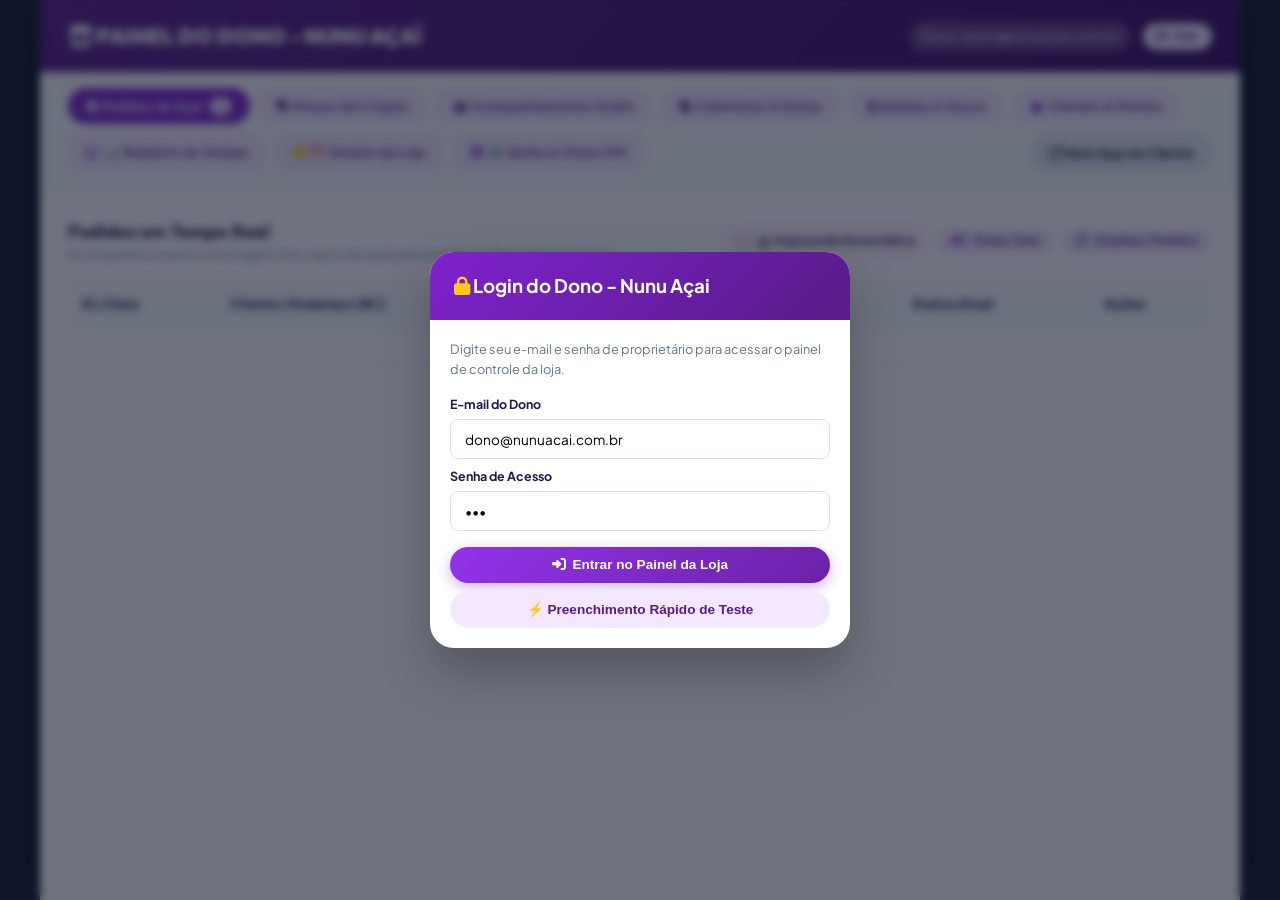
<file: admin.html>
<!DOCTYPE html>
<html lang="pt-BR">
<head>
  <meta charset="UTF-8" />
  <meta name="viewport" content="width=device-width, initial-scale=1.0" />
  <script>
    if ('serviceWorker' in navigator) {
      navigator.serviceWorker.getRegistrations().then(function(regs) {
        for(let r of regs) { r.unregister(); }
      });
    }
    if ('caches' in window) {
      caches.keys().then(names => { for (let n of names) caches.delete(n); });
    }
  </script>
  <title>Nunu Açai - Painel do Dono & Loja</title>
  
  <link rel="preconnect" href="https://fonts.googleapis.com" />
  <link rel="preconnect" href="https://fonts.gstatic.com" crossorigin />
  <link href="https://fonts.googleapis.com/css2?family=Plus+Jakarta+Sans:wght@400;500;600;700;800&family=Outfit:wght@600;700;800;900&display=swap" rel="stylesheet" />
  <link rel="stylesheet" href="https://cdnjs.cloudflare.com/ajax/libs/font-awesome/6.4.0/css/all.min.css" />
  
  <link rel="stylesheet" href="styles.css?v=1.0" />
  <style>
    body {
      background: #0f172a;
      display: block;
    }
    .admin-full-container {
      max-width: 1200px;
      margin: 0 auto;
      background: #ffffff;
      min-height: 100vh;
      box-shadow: 0 0 40px rgba(0,0,0,0.5);
    }
    .admin-top-bar {
      background: linear-gradient(135deg, #581c87 0%, #3b0764 100%);
      color: #ffffff;
      padding: 1.25rem 1.75rem;
      display: flex;
      justify-content: space-between;
      align-items: center;
    }
    .admin-top-bar h1 {
      font-family: var(--font-heading);
      font-size: 1.35rem;
      font-weight: 900;
    }
    .status-badge {
      padding: 0.3rem 0.75rem;
      border-radius: 20px;
      font-size: 0.75rem;
      font-weight: 800;
      display: inline-block;
    }
    .badge-preparo { background: #fef3c7; color: #92400e; }
    .badge-entrega { background: #dbeafe; color: #1e40af; }
    .badge-entregue { background: #dcfce7; color: #166534; }
    .badge-cancelado { background: #fee2e2; color: #991b1b; }
  </style>
</head>
<body>

  <!-- ADMIN / STORE CONTAINER -->
  <div class="admin-full-container" id="admin-main-wrapper">
    
    <!-- HEADER -->
    <header class="admin-top-bar">
      <h1><i class="fa-solid fa-store"></i> PAINEL DO DONO - NUNU AÇAÍ</h1>
      <div style="display: flex; align-items: center; gap: 0.75rem;">
        <span style="font-size: 0.82rem; background: rgba(255,255,255,0.2); padding: 0.35rem 0.75rem; border-radius: 20px;" id="owner-logged-text">Dono: dono@nunuacai.com.br</span>
        <button class="btn btn-secondary btn-sm" onclick="handleOwnerLogoutPage()"><i class="fa-solid fa-right-from-bracket"></i> Sair</button>
      </div>
    </header>

    <!-- TABS -->
    <div class="partner-tabs" style="padding: 1rem 1.75rem; flex-wrap: wrap; gap: 0.5rem; background: #f8fafc; border-bottom: 1px solid #e2e8f0;">
      <button type="button" class="partner-tab-btn active" id="btn-tab-orders" onclick="switchAdminPageTab('orders', this)">
        <i class="fa-solid fa-bell"></i> Pedidos de Açaí <span class="badge-pending-count" id="admin-orders-badge">0</span>
      </button>
      <button type="button" class="partner-tab-btn" id="btn-tab-prices" onclick="switchAdminPageTab('prices', this)">
        <i class="fa-solid fa-tags"></i> Preços dos Copos
      </button>
      <button type="button" class="partner-tab-btn" id="btn-tab-complements" onclick="switchAdminPageTab('complements', this)">
        <i class="fa-solid fa-basket-shopping"></i> Acompanhamentos Grátis
      </button>
      <button type="button" class="partner-tab-btn" id="btn-tab-toppings" onclick="switchAdminPageTab('toppings', this)">
        <i class="fa-solid fa-cookie-bite"></i> Coberturas & Extras
      </button>
      <button type="button" class="partner-tab-btn" id="btn-tab-drinks" onclick="switchAdminPageTab('drinks', this)">
        <i class="fa-solid fa-bottle-water"></i> Bebidas & Sucos
      </button>
      <button type="button" class="partner-tab-btn" id="btn-tab-loyalty" onclick="switchAdminPageTab('loyalty', this)">
        <i class="fa-solid fa-crown text-purple"></i> Clientes & Pontos
      </button>
      <button type="button" class="partner-tab-btn" id="btn-tab-reports" onclick="switchAdminPageTab('reports', this)">
        <i class="fa-solid fa-chart-line text-purple"></i> 📊 Relatório de Vendas
      </button>
      <button type="button" class="partner-tab-btn" id="btn-tab-hours" onclick="switchAdminPageTab('hours', this)">
        <i class="fa-solid fa-clock text-yellow"></i> ⏰ Horário da Loja
      </button>
      <button type="button" class="partner-tab-btn" id="btn-tab-settings" onclick="switchAdminPageTab('settings', this)">
        <i class="fa-solid fa-gear text-purple"></i> ⚙️ Senha & Chave PIX
      </button>
      <a href="index.html" target="_blank" class="partner-tab-btn" style="text-decoration: none; margin-left: auto; background: #e2e8f0; color: #1e293b;">
        <i class="fa-solid fa-external-link"></i> Abrir App do Cliente
      </a>
    </div>

    <!-- BODY -->
    <div style="padding: 1.75rem;">
      
      <!-- TAB 1: PEDIDOS -->
      <div class="partner-tab-pane active" id="pane-admin-orders">
        <div style="display: flex; justify-content: space-between; align-items: center; margin-bottom: 1rem;">
          <div>
            <h3 style="font-family: var(--font-heading); font-size: 1.15rem; color: var(--color-dark);">Pedidos em Tempo Real</h3>
            <p style="font-size: 0.8rem; color: var(--color-gray);">Acompanhe e avance a montagem dos copos de açaí para entrega em Balneário Camboriú</p>
          </div>
          <div style="display: flex; gap: 0.5rem; align-items: center; flex-wrap: wrap;">
            <label style="display: flex; align-items: center; gap: 0.4rem; font-size: 0.8rem; font-weight: 700; background: #fdf4ff; padding: 0.4rem 0.8rem; border-radius: 20px; border: 1px solid #f5d0fe; cursor: pointer;">
              <input type="checkbox" id="auto-print-toggle" onchange="toggleAutoPrintPreference(this)" />
              <span>🖨️ Impressão Automática</span>
            </label>
            <button class="btn btn-secondary btn-sm" onclick="playNotificationSound('new_order')"><i class="fa-solid fa-volume-high text-purple"></i> Testar Som</button>
            <button class="btn btn-secondary btn-sm" onclick="renderAdminPageOrders()"><i class="fa-solid fa-rotate"></i> Atualizar Pedidos</button>
          </div>
        </div>

        <div class="orders-table-wrapper">
          <table class="admin-orders-table">
            <thead>
              <tr>
                <th>ID / Data</th>
                <th>Cliente / Endereço (BC)</th>
                <th>Copos / Detalhes</th>
                <th>Total</th>
                <th>Status Atual</th>
                <th>Ações</th>
              </tr>
            </thead>
            <tbody id="admin-orders-table-body">
              <!-- JS Rendered Orders -->
            </tbody>
          </table>
        </div>
      </div>

      <!-- TAB 2: PREÇOS DOS COPOS -->
      <div class="partner-tab-pane" id="pane-admin-prices">
        <h3 style="font-family: var(--font-heading); font-size: 1.15rem; color: var(--color-dark); margin-bottom: 0.5rem;">Alterar Preços dos Copos de Açaí</h3>
        <p style="font-size: 0.8rem; color: var(--color-gray); margin-bottom: 1.5rem;">Altere os valores base dos copos. Os preços são salvos na hora no aplicativo!</p>

        <form onsubmit="handleAdminSavePrices(event)" style="max-width: 500px; background: #f8fafc; padding: 1.5rem; border-radius: var(--radius-md); border: 1px solid #e2e8f0;">
          <div class="form-group margin-top-sm">
            <label for="price-copo300">Copo 300ml (R$)</label>
            <input type="number" step="0.01" id="price-copo300" required />
          </div>
          <div class="form-group margin-top-sm">
            <label for="price-copo500">Copo 500ml (R$)</label>
            <input type="number" step="0.01" id="price-copo500" required />
          </div>
          <div class="form-group margin-top-sm">
            <label for="price-copo700">Copo 700ml (R$)</label>
            <input type="number" step="0.01" id="price-copo700" required />
          </div>

          <button type="submit" class="btn btn-purple btn-full margin-top-md">
            <i class="fa-solid fa-floppy-disk"></i> Salvar Novos Preços
          </button>
        </form>
      </div>

      <!-- TAB 3: ACOMPANHAMENTOS GRÁTIS -->
      <div class="partner-tab-pane" id="pane-admin-complements">
        <h3 style="font-family: var(--font-heading); font-size: 1.15rem; color: var(--color-dark); margin-bottom: 0.5rem;">Acompanhamentos Grátis do Açaí</h3>
        <p style="font-size: 0.8rem; color: var(--color-gray); margin-bottom: 1.25rem;">Adicione ou edite as frutas e complementos grátis da montagem.</p>

        <form onsubmit="handleAdminAddComplement(event)" style="background: #f8fafc; padding: 1.25rem; border-radius: var(--radius-md); border: 1px solid #e2e8f0; margin-bottom: 1.5rem;">
          <input type="hidden" id="admin-comp-id" value="" />
          <div class="form-row">
            <div class="form-group" style="flex: 2;">
              <label for="admin-comp-name">Nome do Acompanhamento (com emoji)</label>
              <input type="text" id="admin-comp-name" placeholder="Ex: 🍌 Kiwi Fatiado" required />
            </div>
            <div class="form-group" style="flex: 3;">
              <label for="admin-comp-desc">Descrição Curta</label>
              <input type="text" id="admin-comp-desc" placeholder="Ex: Kiwis frescos fatiados" required />
            </div>
            <div style="display: flex; align-items: flex-end;">
              <button type="submit" class="btn btn-purple"><i class="fa-solid fa-plus"></i> Salvar Item</button>
            </div>
          </div>
        </form>

        <div class="orders-table-wrapper">
          <table class="admin-orders-table">
            <thead>
              <tr>
                <th>Nome / Emoji</th>
                <th>Descrição</th>
                <th>Ações</th>
              </tr>
            </thead>
            <tbody id="admin-complements-table-body">
              <!-- JS Rendered Complements -->
            </tbody>
          </table>
        </div>
      </div>

      <!-- TAB 4: COBERTURAS E EXTRAS -->
      <div class="partner-tab-pane" id="pane-admin-toppings">
        <h3 style="font-family: var(--font-heading); font-size: 1.15rem; color: var(--color-dark); margin-bottom: 0.5rem;">Coberturas & Adicionais Extras</h3>
        <p style="font-size: 0.8rem; color: var(--color-gray); margin-bottom: 1.25rem;">Adicione, altere preços ou remova adicionais pagos (Nutella, M&Ms, etc.).</p>

        <form onsubmit="handleAdminAddTopping(event)" style="background: #f8fafc; padding: 1.25rem; border-radius: var(--radius-md); border: 1px solid #e2e8f0; margin-bottom: 1.5rem;">
          <input type="hidden" id="admin-top-id" value="" />
          <div class="form-row">
            <div class="form-group" style="flex: 2;">
              <label for="admin-top-name">Nome da Cobertura Extra</label>
              <input type="text" id="admin-top-name" placeholder="Ex: 🍫 Kinder Bueno Picado" required />
            </div>
            <div class="form-group" style="flex: 1;">
              <label for="admin-top-price">Preço Adicional (R$)</label>
              <input type="number" step="0.01" id="admin-top-price" placeholder="4.50" required />
            </div>
            <div style="display: flex; align-items: flex-end;">
              <button type="submit" class="btn btn-purple"><i class="fa-solid fa-plus"></i> Salvar Cobertura</button>
            </div>
          </div>
        </form>

        <div class="orders-table-wrapper">
          <table class="admin-orders-table">
            <thead>
              <tr>
                <th>Cobertura / Extra</th>
                <th>Preço Adicional</th>
                <th>Ações</th>
              </tr>
            </thead>
            <tbody id="admin-toppings-table-body">
              <!-- JS Rendered Toppings -->
            </tbody>
          </table>
        </div>
      </div>

      <!-- TAB 5: BEBIDAS & SUCOS -->
      <div class="partner-tab-pane" id="pane-admin-drinks">
        <h3 style="font-family: var(--font-heading); font-size: 1.15rem; color: var(--color-dark); margin-bottom: 0.5rem;">Bebidas & Sucos Naturais</h3>
        <p style="font-size: 0.8rem; color: var(--color-gray); margin-bottom: 1.25rem;">Gerencie o catálogo de bebidas da loja.</p>

        <form onsubmit="handleAdminAddDrink(event)" style="background: #f8fafc; padding: 1.25rem; border-radius: var(--radius-md); border: 1px solid #e2e8f0; margin-bottom: 1.5rem;">
          <input type="hidden" id="admin-drink-id" value="" />
          <div class="form-row">
            <div class="form-group" style="flex: 2;">
              <label for="admin-drink-name">Nome da Bebida</label>
              <input type="text" id="admin-drink-name" placeholder="Ex: 🥤 Sprite Lata 350ml" required />
            </div>
            <div class="form-group" style="flex: 1;">
              <label for="admin-drink-price">Preço (R$)</label>
              <input type="number" step="0.01" id="admin-drink-price" placeholder="5.00" required />
            </div>
            <div style="display: flex; align-items: flex-end;">
              <button type="submit" class="btn btn-purple"><i class="fa-solid fa-plus"></i> Salvar Bebida</button>
            </div>
          </div>
        </form>

        <div class="orders-table-wrapper">
          <table class="admin-orders-table">
            <thead>
              <tr>
                <th>Bebida / Suco</th>
                <th>Preço</th>
                <th>Ações</th>
              </tr>
            </thead>
            <tbody id="admin-drinks-table-body">
              <!-- JS Rendered Drinks -->
            </tbody>
          </table>
        </div>
      </div>

      <!-- TAB 6: CLIENTES & PONTOS -->
      <div class="partner-tab-pane" id="pane-admin-loyalty">
        <h3 style="font-family: var(--font-heading); font-size: 1.15rem; color: var(--color-dark); margin-bottom: 0.5rem;">👑 Clube Fidelidade - Clientes e Prêmios</h3>
        <p style="font-size: 0.8rem; color: var(--color-gray); margin-bottom: 1.25rem;">Acompanhe o saldo dos clientes e configure a quantidade de pontos exigidos em cada prêmio.</p>

        <div style="background: #f8fafc; padding: 1.25rem; border-radius: var(--radius-md); border: 1px solid #e2e8f0; margin-bottom: 2rem;">
          <h4 style="font-size: 1rem; color: var(--color-dark); margin-bottom: 0.75rem;"><i class="fa-solid fa-gift text-purple"></i> Configurar Produtos e Pontos de Resgate</h4>

          <form onsubmit="handleAdminAddReward(event)">
            <input type="hidden" id="admin-reward-id" value="" />
            <div class="form-row">
              <div class="form-group" style="flex: 2;">
                <label for="admin-reward-name">Nome do Prêmio / Produto</label>
                <input type="text" id="admin-reward-name" placeholder="Ex: 🍧 Copo 300ml Grátis" required />
              </div>
              <div class="form-group" style="flex: 1;">
                <label for="admin-reward-points">Pontos Exigidos</label>
                <input type="number" id="admin-reward-points" placeholder="100" required />
              </div>
              <div class="form-group" style="flex: 1;">
                <label for="admin-reward-value">Valor Equivalente (R$)</label>
                <input type="number" step="0.01" id="admin-reward-value" placeholder="14.00" required />
              </div>
              <div style="display: flex; align-items: flex-end;">
                <button type="submit" class="btn btn-purple"><i class="fa-solid fa-plus"></i> Salvar Prêmio</button>
              </div>
            </div>
          </form>

          <div class="orders-table-wrapper margin-top-md">
            <table class="admin-orders-table">
              <thead>
                <tr>
                  <th>Prêmio</th>
                  <th>Pontos Exigidos</th>
                  <th>Valor Equivalente</th>
                  <th>Ações</th>
                </tr>
              </thead>
              <tbody id="admin-rewards-table-body">
                <!-- JS Rendered Rewards -->
              </tbody>
            </table>
          </div>
        </div>

        <h4 style="font-size: 1rem; color: var(--color-dark); margin-bottom: 0.75rem;"><i class="fa-solid fa-users text-purple"></i> Clientes Cadastrados & Saldo de Pontos</h4>
        <div class="orders-table-wrapper">
          <table class="admin-orders-table">
            <thead>
              <tr>
                <th>Cliente / Nome</th>
                <th>WhatsApp</th>
                <th>Saldo de Pontos</th>
                <th>Ajustar Pontos</th>
              </tr>
            </thead>
            <tbody id="admin-customers-table-body">
              <!-- JS Rendered Customers -->
        </div>
      </div>

      <!-- TAB 7: RELATÓRIO DE VENDAS -->
      <div class="partner-tab-pane" id="pane-admin-reports">
        <div style="display: flex; justify-content: space-between; align-items: center; margin-bottom: 1rem;">
          <div>
            <h3 style="font-family: var(--font-heading); font-size: 1.15rem; color: var(--color-dark);">📊 Relatório Executivo de Vendas</h3>
            <p style="font-size: 0.8rem; color: var(--color-gray);">Fechamento financeiro e balanço dos pedidos de açaí</p>
          </div>
          <div style="display: flex; gap: 0.5rem;">
            <select id="report-period-filter" onchange="renderAdminSalesReport()" style="padding: 0.4rem 0.85rem; border-radius: 20px; font-size: 0.82rem; font-weight: 700;">
              <option value="all" selected>📅 Todo o Período</option>
              <option value="today">☀️ Hoje</option>
              <option value="7days">🗓️ Últimos 7 Dias</option>
            </select>
            <button class="btn btn-purple btn-sm" onclick="printSalesReport()"><i class="fa-solid fa-print"></i> Imprimir Fechamento</button>
          </div>
        </div>

        <!-- CARDS DE METRICAS -->
        <div style="display: grid; grid-template-columns: repeat(auto-fit, minmax(200px, 1fr)); gap: 1rem; margin-bottom: 1.5rem;">
          <div style="background: linear-gradient(135deg, #7e22ce 0%, #581c87 100%); color: #ffffff; padding: 1.25rem; border-radius: var(--radius-md);">
            <span style="font-size: 0.75rem; text-transform: uppercase; opacity: 0.85;">FATURAMENTO TOTAL</span>
            <h3 id="report-total-revenue" style="font-size: 1.6rem; font-weight: 900; font-family: var(--font-heading); color: #fde047; margin-top: 0.2rem;">R$ 0,00</h3>
          </div>
          <div style="background: #fdf4ff; padding: 1.25rem; border-radius: var(--radius-md); border: 1px solid #f5d0fe;">
            <span style="font-size: 0.75rem; text-transform: uppercase; color: var(--color-gray);">TOTAL DE PEDIDOS</span>
            <h3 id="report-total-orders" style="font-size: 1.6rem; font-weight: 900; font-family: var(--font-heading); color: var(--color-dark); margin-top: 0.2rem;">0</h3>
          </div>
          <div style="background: #fdf4ff; padding: 1.25rem; border-radius: var(--radius-md); border: 1px solid #f5d0fe;">
            <span style="font-size: 0.75rem; text-transform: uppercase; color: var(--color-gray);">TICKET MÉDIO</span>
            <h3 id="report-avg-ticket" style="font-size: 1.6rem; font-weight: 900; font-family: var(--font-heading); color: var(--color-primary); margin-top: 0.2rem;">R$ 0,00</h3>
          </div>
        </div>

        <!-- METRICAS POR FORMA DE PAGAMENTO -->
        <div style="background: #ffffff; border: 1px solid #e2e8f0; padding: 1.25rem; border-radius: var(--radius-md); margin-bottom: 1.5rem;">
          <h4 style="font-size: 1rem; color: var(--color-dark); margin-bottom: 1rem;"><i class="fa-solid fa-wallet text-purple"></i> Vendas por Forma de Pagamento</h4>
          <div style="display: flex; gap: 1rem; flex-wrap: wrap;">
            <div style="flex: 1; background: #f8fafc; padding: 1rem; border-radius: var(--radius-sm); border-left: 4px solid #10b981;">
              <strong style="display: block; font-size: 0.8rem; color: #64748b;">⚡ PIX (Instantâneo)</strong>
              <span id="report-pay-pix" style="font-size: 1.2rem; font-weight: 800; color: #0f766e;">R$ 0,00</span>
            </div>
            <div style="flex: 1; background: #f8fafc; padding: 1rem; border-radius: var(--radius-sm); border-left: 4px solid #3b82f6;">
              <strong style="display: block; font-size: 0.8rem; color: #64748b;">💳 Cartão (Débito/Crédito)</strong>
              <span id="report-pay-card" style="font-size: 1.2rem; font-weight: 800; color: #1d4ed8;">R$ 0,00</span>
            </div>
            <div style="flex: 1; background: #f8fafc; padding: 1rem; border-radius: var(--radius-sm); border-left: 4px solid #f59e0b;">
              <strong style="display: block; font-size: 0.8rem; color: #64748b;">💵 Dinheiro (Espécie)</strong>
              <span id="report-pay-cash" style="font-size: 1.2rem; font-weight: 800; color: #b45309;">R$ 0,00</span>
            </div>
          </div>
        </div>

        <h4 style="font-size: 1rem; color: var(--color-dark); margin-bottom: 0.75rem;"><i class="fa-solid fa-list text-purple"></i> Demonstrativo Detalhado de Vendas</h4>
        <div class="orders-table-wrapper">
          <table class="admin-orders-table">
            <thead>
              <tr>
                <th>Data / Hora</th>
                <th>Pedido / Cliente</th>
                <th>Itens do Pedido & Adicionais</th>
                <th>Pagamento</th>
                <th>Status</th>
                <th>Valor Total</th>
              </tr>
            </thead>
            <tbody id="report-table-body">
              <!-- JS Rendered Report Rows -->
            </tbody>
          </table>
        </div>
      </div>

      <!-- TAB 7: HORÁRIO DE FUNCIONAMENTO DA LOJA -->
      <div class="partner-tab-pane" id="pane-admin-hours">
        <div style="max-width: 650px; background: #f8fafc; padding: 1.5rem; border-radius: var(--radius-md); border: 1px solid #e2e8f0;">
          <h3 style="font-family: var(--font-heading); font-size: 1.2rem; color: var(--color-dark); margin-bottom: 0.25rem;">⏰ Configurar Horário de Funcionamento</h3>
          <p style="font-size: 0.82rem; color: var(--color-gray); margin-bottom: 1.25rem;">Defina os dias, horários de abertura/fechamento e se a loja está aberta ou fechada para pedidos.</p>

          <form onsubmit="handleAdminSaveStoreHours(event)">
            <!-- STATUS MANUAL OVERRIDE -->
            <div style="background: #ffffff; padding: 1rem; border-radius: 8px; border: 1px solid #cbd5e1; margin-bottom: 1.25rem;">
              <label style="font-weight: 800; font-size: 0.9rem; display: block; margin-bottom: 0.5rem; color: var(--color-dark);">Status Atual da Loja (Modo):</label>
              <div style="display: flex; gap: 1rem; flex-wrap: wrap;">
                <label style="display: flex; align-items: center; gap: 0.4rem; font-weight: 700; font-size: 0.85rem; cursor: pointer; color: #16a34a;">
                  <input type="radio" name="store-manual-status" value="open" /> 🟢 Forçar ABERTA Agora
                </label>
                <label style="display: flex; align-items: center; gap: 0.4rem; font-weight: 700; font-size: 0.85rem; cursor: pointer; color: #dc2626;">
                  <input type="radio" name="store-manual-status" value="closed" /> 🔴 Forçar FECHADA Agora
                </label>
                <label style="display: flex; align-items: center; gap: 0.4rem; font-weight: 700; font-size: 0.85rem; cursor: pointer; color: #2563eb;">
                  <input type="radio" name="store-manual-status" value="auto" checked /> ⚙️ Automático (Conforme Horário)
                </label>
              </div>
            </div>

            <!-- HORÁRIOS -->
            <div style="display: grid; grid-template-columns: 1fr 1fr; gap: 1rem; margin-bottom: 1.25rem;">
              <div class="form-group">
                <label for="store-open-time" style="font-weight: 700;">Horário de Abertura</label>
                <input type="time" id="store-open-time" value="11:00" required />
              </div>
              <div class="form-group">
                <label for="store-close-time" style="font-weight: 700;">Horário de Fechamento</label>
                <input type="time" id="store-close-time" value="23:00" required />
              </div>
            </div>

            <!-- DIAS DA SEMANA -->
            <div class="form-group margin-top-sm" style="margin-bottom: 1.25rem;">
              <label style="font-weight: 700; display: block; margin-bottom: 0.5rem;">Dias em que a Loja Abre:</label>
              <div style="display: flex; gap: 0.75rem; flex-wrap: wrap;">
                <label><input type="checkbox" name="store-days" value="0" checked /> Dom</label>
                <label><input type="checkbox" name="store-days" value="1" checked /> Seg</label>
                <label><input type="checkbox" name="store-days" value="2" checked /> Ter</label>
                <label><input type="checkbox" name="store-days" value="3" checked /> Qua</label>
                <label><input type="checkbox" name="store-days" value="4" checked /> Qui</label>
                <label><input type="checkbox" name="store-days" value="5" checked /> Sex</label>
                <label><input type="checkbox" name="store-days" value="6" checked /> Sáb</label>
              </div>
            </div>

            <!-- MENSAGEM DE LOJA FECHADA -->
            <div class="form-group margin-top-sm" style="margin-bottom: 1.25rem;">
              <label for="store-closed-msg" style="font-weight: 700;">Mensagem Exibida Quando a Loja Estiver Fechada:</label>
              <textarea id="store-closed-msg" rows="3" required></textarea>
            </div>

            <button type="submit" class="btn btn-purple btn-full">
              <i class="fa-solid fa-floppy-disk"></i> Salvar Configurações de Horário
            </button>
          </form>

          <!-- CONFIGURAÇÕES DE SENHA DO ADMIN E CHAVE PIX -->
          <div style="display: grid; grid-template-columns: repeat(auto-fit, minmax(280px, 1fr)); gap: 1.25rem; margin-top: 1.5rem;">
            
            <!-- ALTERAR SENHA -->
            <div style="background: #ffffff; padding: 1.25rem; border-radius: 10px; border: 1px solid #cbd5e1;">
              <h4 style="font-size: 1rem; color: var(--color-dark); margin-bottom: 0.5rem;"><i class="fa-solid fa-key text-purple"></i> Alterar Senha do Admin</h4>
              <p style="font-size: 0.78rem; color: var(--color-gray); margin-bottom: 1rem;">Digite a nova senha para acessar este painel do proprietário.</p>
              <form onsubmit="handleSaveAdminPassword(event)">
                <div class="form-group margin-top-sm">
                  <label style="font-weight: 700;">Nova Senha do Painel</label>
                  <input type="password" id="admin-new-password-input" placeholder="Digite a nova senha" required />
                </div>
                <button type="submit" class="btn btn-purple btn-sm margin-top-md" style="width: 100%; font-weight: 800;"><i class="fa-solid fa-floppy-disk"></i> Salvar Nova Senha</button>
              </form>
            </div>

            <!-- CHAVE PIX DA LOJA -->
            <div style="background: #ffffff; padding: 1.25rem; border-radius: 10px; border: 1px solid #cbd5e1;">
              <h4 style="font-size: 1rem; color: var(--color-dark); margin-bottom: 0.5rem;"><i class="fa-solid fa-qrcode text-purple"></i> Configurar Chave PIX da Loja</h4>
              <p style="font-size: 0.78rem; color: var(--color-gray); margin-bottom: 1rem;">Defina a chave PIX exibida aos clientes no checkout.</p>
              <form onsubmit="handleSavePixKey(event)">
                <div class="form-group margin-top-sm">
                  <label style="font-weight: 700;">Chave PIX da Loja</label>
                  <input type="text" id="admin-pix-key-input" placeholder="Ex: eliederjogos2023@gmail.com ou CNPJ" required />
                </div>
                <button type="submit" class="btn btn-purple btn-sm margin-top-md" style="width: 100%; font-weight: 800;"><i class="fa-solid fa-floppy-disk"></i> Salvar Chave PIX</button>
              </form>
            </div>

          </div>
        </div>
      </div>

      <!-- TAB 9: SENHA DO ADMIN & CHAVE PIX -->
      <div class="partner-tab-pane" id="pane-admin-settings">
        <div style="max-width: 750px;">
          <h3 style="font-family: var(--font-heading); font-size: 1.2rem; color: var(--color-dark); margin-bottom: 0.25rem;">⚙️ Configurações & Segurança</h3>
          <p style="font-size: 0.82rem; color: var(--color-gray); margin-bottom: 1.25rem;">Gerencie a senha de acesso ao painel do dono e a chave PIX para recebimento de pagamentos.</p>

          <div style="display: grid; grid-template-columns: repeat(auto-fit, minmax(320px, 1fr)); gap: 1.5rem;">
            
            <!-- ALTERAR SENHA -->
            <div style="background: #ffffff; padding: 1.5rem; border-radius: 12px; border: 1px solid #cbd5e1; box-shadow: 0 2px 4px rgba(0,0,0,0.05);">
              <h4 style="font-size: 1.05rem; color: var(--color-dark); margin-bottom: 0.5rem;"><i class="fa-solid fa-key text-purple"></i> Alterar Senha do Admin</h4>
              <p style="font-size: 0.8rem; color: var(--color-gray); margin-bottom: 1.25rem;">Digite a nova senha para acessar este painel do proprietário.</p>
              <form onsubmit="handleSaveAdminPassword(event)">
                <div class="form-group margin-top-sm">
                  <label style="font-weight: 700;">Nova Senha do Painel</label>
                  <input type="password" id="admin-new-password-input" placeholder="Digite a nova senha" required />
                </div>
                <button type="submit" class="btn btn-purple btn-full margin-top-md" style="font-weight: 800;"><i class="fa-solid fa-floppy-disk"></i> Salvar Nova Senha</button>
              </form>
            </div>

            <!-- CHAVE PIX DA LOJA -->
            <div style="background: #ffffff; padding: 1.5rem; border-radius: 12px; border: 1px solid #cbd5e1; box-shadow: 0 2px 4px rgba(0,0,0,0.05);">
              <h4 style="font-size: 1.05rem; color: var(--color-dark); margin-bottom: 0.5rem;"><i class="fa-solid fa-qrcode text-purple"></i> Configurar Chave PIX da Loja</h4>
              <p style="font-size: 0.8rem; color: var(--color-gray); margin-bottom: 1.25rem;">Defina a chave PIX exibida aos clientes no checkout.</p>
              <form onsubmit="handleSavePixKey(event)">
                <div class="form-group margin-top-sm">
                  <label style="font-weight: 700;">Chave PIX da Loja</label>
                  <input type="text" id="admin-pix-key-input" placeholder="Ex: eliederjogos2023@gmail.com ou CNPJ" required />
                </div>
                <button type="submit" class="btn btn-purple btn-full margin-top-md" style="font-weight: 800;"><i class="fa-solid fa-floppy-disk"></i> Salvar Chave PIX</button>
              </form>
            </div>

          </div>
        </div>
      </div>
      <!-- FOOTER DIREITOS AUTORAIS -->
      <footer style="text-align: center; padding: 1.5rem 1rem; font-size: 0.78rem; color: #64748b; border-top: 1px solid #e2e8f0; margin-top: 2rem;">
        <p>© 2026 Nunu Açai • Todos os direitos reservados</p>
        <p style="margin-top: 0.25rem; font-weight: 700; color: #7e22ce;">Desenvolvido por Eliéder Vicente</p>
      </footer>
    </div>
  </div>

  <!-- MODAL: LOGIN DO DONO -->
  <div class="modal-overlay" id="modal-admin-login">
    <div class="modal-content" style="max-width: 420px;">
      <div class="modal-header bg-purple">
        <h3><i class="fa-solid fa-lock text-yellow"></i> Login do Dono - Nunu Açai</h3>
      </div>
      <div class="builder-body">
        <p style="font-size: 0.8rem; color: var(--color-gray); margin-bottom: 1rem;">Digite seu e-mail e senha de proprietário para acessar o painel de controle da loja.</p>

        <form onsubmit="handleAdminPageLogin(event)">
          <div class="form-group margin-top-sm">
            <label for="login-owner-email">E-mail do Dono</label>
            <input type="email" id="login-owner-email" value="dono@nunuacai.com.br" required />
          </div>

          <div class="form-group margin-top-sm">
            <label for="login-owner-password">Senha de Acesso</label>
            <input type="password" id="login-owner-password" value="123" required />
          </div>

          <button type="submit" class="btn btn-purple btn-full margin-top-md">
            <i class="fa-solid fa-right-to-bracket"></i> Entrar no Painel da Loja
          </button>
        </form>

        <button class="btn btn-secondary btn-full margin-top-sm" onclick="fillAdminCredentialsFast()">
          ⚡ Preenchimento Rápido de Teste
        </button>
      </div>
    </div>
  </div>

  <!-- MODAL: DETALHES DO PEDIDO / CUPOM DA LOJA -->
  <div class="modal-overlay" id="modal-admin-order-details">
    <div class="modal-content" style="max-width: 520px;">
      <div class="modal-header bg-purple">
        <h3><i class="fa-solid fa-receipt"></i> Detalhes do Pedido - Loja</h3>
        <button class="btn-close-modal" onclick="closeAdminOrderDetailsModal()"><i class="fa-solid fa-xmark"></i></button>
      </div>
      <div class="builder-body" id="admin-order-details-body" style="padding: 1.25rem;">
        <!-- JS Rendered Details -->
      </div>
      <div class="builder-footer" style="flex-direction: column; gap: 0.5rem;">
        <div id="modal-status-action-container"></div>
        <button class="btn btn-purple btn-full" onclick="printAdminCurrentOrderTicket()">
          <i class="fa-solid fa-print"></i> Imprimir Cupom Não Fiscal
        </button>
        <button class="btn btn-secondary btn-full" onclick="sendAdminCurrentOrderWhatsApp()">
          <i class="fa-brands fa-whatsapp"></i> Enviar Mensagem WhatsApp
        </button>
      </div>
    </div>
  </div>

  <!-- Toast Notification Container -->
  <div class="toast-container" id="toast-container"></div>

  <!-- JS CODE -->
  <script>
    const OWNER_CREDENTIALS = {
      email: 'dono@nunuacai.com.br',
      password: '123'
    };

    let adminState = {
      orders: [],
      acaiSizes: {},
      complements: [],
      toppings: [],
      drinks: [],
      customers: [],
      rewards: []
    };

    let lastOrdersCount = 0;

    document.addEventListener('DOMContentLoaded', () => {
      checkAdminAuth();
      setInterval(loadAdminData, 20000);
      window.addEventListener('storage', loadAdminData);
    });

    function checkAdminAuth() {
      const isAuth = sessionStorage.getItem('meuacai_owner_auth') === 'true';
      const loginModal = document.getElementById('modal-admin-login');
      if (isAuth) {
        if (loginModal) {
          loginModal.classList.remove('active');
          loginModal.style.display = 'none';
        }
        loadAdminData();
      } else {
        if (loginModal) {
          loginModal.classList.add('active');
          loginModal.style.display = 'flex';
        }
      }
    }

    async function handleAdminPageLogin(e) {
      e.preventDefault();
      const email = document.getElementById('login-owner-email').value.trim().toLowerCase();
      const pass = document.getElementById('login-owner-password').value.trim();

      let validPass = "123";
      try {
        const res = await fetch('/api/admin-pass');
        if (res.ok) {
          const data = await res.json();
          if (data && data.password) validPass = data.password;
        }
      } catch(e) {}

      if ((email === OWNER_CREDENTIALS.email || email === 'dono@nunuacai.com.br') && pass === validPass) {
        sessionStorage.setItem('meuacai_owner_auth', 'true');
        showToast('Login realizado com sucesso! Bem-vindo ao Nunu Açai.', 'success');
        checkAdminAuth();
      } else {
        showToast('E-mail ou senha incorretos!', 'warning');
      }
    }

    async function handleSaveAdminPassword(e) {
      e.preventDefault();
      const newPass = document.getElementById('admin-new-password-input').value.trim();
      if (!newPass) return;

      try {
        const res = await fetch('/api/admin-pass', {
          method: 'POST',
          headers: { 'Content-Type': 'application/json' },
          body: JSON.stringify({ password: newPass })
        });
        if (res.ok) {
          showToast('✅ Nova Senha do Admin salva com sucesso!', 'success');
          document.getElementById('admin-new-password-input').value = '';
        }
      } catch(e) {
        showToast('Erro ao salvar nova senha.', 'warning');
      }
    }

    async function handleSavePixKey(e) {
      e.preventDefault();
      const newKey = document.getElementById('admin-pix-key-input').value.trim();
      if (!newKey) return;

      try {
        const res = await fetch('/api/pix-key', {
          method: 'POST',
          headers: { 'Content-Type': 'application/json' },
          body: JSON.stringify({ pixKey: newKey, holder: 'Nunu Açai' })
        });
        if (res.ok) {
          showToast('✅ Chave PIX da loja salva com sucesso!', 'success');
        }
      } catch(e) {
        showToast('Erro ao salvar chave PIX.', 'warning');
      }
    }

    async function loadPixKeySetting() {
      try {
        const res = await fetch('/api/pix-key');
        if (res.ok) {
          const data = await res.json();
          const pixInput = document.getElementById('admin-pix-key-input');
          if (pixInput && data && data.pixKey) pixInput.value = data.pixKey;
        }
      } catch(e) {}
    }

    function fillAdminCredentialsFast() {
      document.getElementById('login-owner-email').value = OWNER_CREDENTIALS.email;
      document.getElementById('login-owner-password').value = OWNER_CREDENTIALS.password;
    }

    function handleOwnerLogoutPage() {
      sessionStorage.removeItem('meuacai_owner_auth');
      location.reload();
    }

    function playNotificationSound(type = 'new_order') {
      try {
        const AudioCtx = window.AudioContext || window.webkitAudioContext;
        if (!AudioCtx) return;
        const ctx = new AudioCtx();
        const now = ctx.currentTime;

        if (type === 'new_order') {
          const notes = [659.25, 880.00, 1046.50];
          notes.forEach((freq, idx) => {
            const osc = ctx.createOscillator();
            const gain = ctx.createGain();
            const startTime = now + (idx * 0.15);

            osc.type = 'sine';
            osc.frequency.setValueAtTime(freq, startTime);
            gain.gain.setValueAtTime(0.4, startTime);
            gain.gain.exponentialRampToValueAtTime(0.001, startTime + 0.35);

            osc.connect(gain);
            gain.connect(ctx.destination);
            osc.start(startTime);
            osc.stop(startTime + 0.35);
          });
        }
      } catch(e) {}
    }

    async function loadAdminData() {
      // Orders
      try {
        const res = await fetch('/api/orders');
        if (res.ok) {
          const parsed = await res.json();
          if (parsed.length > lastOrdersCount && lastOrdersCount !== 0) {
            showToast(`🔔 NOVO PEDIDO DE AÇAÍ CHEGOU NA LOJA! (${parsed[0].id})`, 'success');
            playNotificationSound('new_order');
            if (isAutoPrintEnabled()) {
              printAdminOrderTicketById(parsed[0].id);
            }
          }
          lastOrdersCount = parsed.length;
          adminState.orders = parsed;
        }
      } catch(e) {}

      // Acai Sizes
      try {
        const resS = await fetch('/api/acai-sizes');
        if (resS.ok) adminState.acaiSizes = await resS.json();
      } catch(e) {}

      // Complements
      try {
        const resC = await fetch('/api/complements');
        if (resC.ok) adminState.complements = await resC.json();
      } catch(e) {}

      // Toppings
      try {
        const resT = await fetch('/api/toppings');
        if (resT.ok) adminState.toppings = await resT.json();
      } catch(e) {}

      // Drinks
      try {
        const resD = await fetch('/api/drinks');
        if (resD.ok) adminState.drinks = await resD.json();
      } catch(e) {}

      // Customers & Rewards
      try {
        const resCust = await fetch('/api/customers/list');
        if (resCust.ok) adminState.customers = await resCust.json();

        const resRew = await fetch('/api/rewards');
        if (resRew.ok) adminState.rewards = await resRew.json();
      } catch(e) {}

      // Store Hours
      try {
        const resH = await fetch('/api/store-hours');
        if (resH.ok) {
          adminState.storeHours = await resH.json();
          renderAdminStoreHoursUI();
        }
      } catch(e) {}

      renderAdminPageOrders();
      renderAdminPricesForm();
      renderAdminComplementsTable();
      renderAdminToppingsTable();
      renderAdminDrinksTable();
      renderAdminLoyaltyTables();
      renderAdminSalesReport();
      loadPixKeySetting();
    }

    function switchAdminPageTab(tab, btn) {
      document.querySelectorAll('.partner-tab-btn').forEach(b => b.classList.remove('active'));
      document.querySelectorAll('.partner-tab-pane').forEach(p => p.classList.remove('active'));
      
      btn.classList.add('active');
      const pane = document.getElementById(`pane-admin-${tab}`);
      if (pane) pane.classList.add('active');
    }

    function renderAdminStoreHoursUI() {
      if (!adminState.storeHours) return;
      const sh = adminState.storeHours;

      const radios = document.querySelectorAll('input[name="store-manual-status"]');
      radios.forEach(r => {
        if (r.value === (sh.manualStatus || 'auto')) r.checked = true;
      });

      const openEl = document.getElementById('store-open-time');
      const closeEl = document.getElementById('store-close-time');
      if (openEl) openEl.value = sh.openTime || '11:00';
      if (closeEl) closeEl.value = sh.closeTime || '23:00';

      const dayCheckboxes = document.querySelectorAll('input[name="store-days"]');
      const daysOpen = sh.daysOpen || [0,1,2,3,4,5,6];
      dayCheckboxes.forEach(cb => {
        cb.checked = daysOpen.map(Number).includes(parseInt(cb.value));
      });

      const msgEl = document.getElementById('store-closed-msg');
      if (msgEl) msgEl.value = sh.closedMessage || '🔴 Loja Fechada no Momento! Nosso horário de funcionamento é das 11:00 às 23:00. Fique à vontade para olhar nosso cardápio!';
    }

    async function handleAdminSaveStoreHours(e) {
      e.preventDefault();
      const statusRadio = document.querySelector('input[name="store-manual-status"]:checked');
      const manualStatus = statusRadio ? statusRadio.value : 'auto';

      const openTime = document.getElementById('store-open-time').value || '11:00';
      const closeTime = document.getElementById('store-close-time').value || '23:00';

      const dayCheckboxes = document.querySelectorAll('input[name="store-days"]:checked');
      const daysOpen = Array.from(dayCheckboxes).map(cb => parseInt(cb.value));

      const closedMessage = document.getElementById('store-closed-msg').value.trim();

      const payload = {
        manualStatus,
        openTime,
        closeTime,
        daysOpen,
        closedMessage
      };

      try {
        const res = await fetch('/api/store-hours', {
          method: 'POST',
          headers: { 'Content-Type': 'application/json' },
          body: JSON.stringify(payload)
        });
        if (res.ok) {
          adminState.storeHours = payload;
          showToast('⏰ Configurações de horário de funcionamento salvas com sucesso!', 'success');
        } else {
          showToast('Erro ao salvar horário de funcionamento.', 'danger');
        }
      } catch(err) {
        showToast('Erro ao conectar com o servidor.', 'danger');
      }
    }

    function renderAdminPageOrders() {
      const badge = document.getElementById('admin-orders-badge');
      if (badge) badge.innerText = adminState.orders.length;

      const tbody = document.getElementById('admin-orders-table-body');
      if (!tbody) return;

      if (adminState.orders.length === 0) {
        tbody.innerHTML = `<tr><td colspan="6" style="text-align: center; color: var(--color-gray);">Nenhum pedido de açaí recebido ainda hoje.</td></tr>`;
        return;
      }

      tbody.innerHTML = adminState.orders.map(o => {
        let badgeClass = 'badge-preparo';
        let statusLabel = '🍳 Em Preparo';
        if (o.status === 'SAIU_ENTREGA') {
          badgeClass = 'badge-entrega';
          statusLabel = '🛵 Saiu p/ Entrega';
        } else if (o.status === 'ENTREGUE') {
          badgeClass = 'badge-entregue';
          statusLabel = '🎉 Entregue';
        } else if (o.status === 'CANCELADO') {
          badgeClass = 'badge-cancelado';
          statusLabel = '❌ Cancelado';
        }

        const priceNum = parseFloat(o.total) || 0;

        return `
          <tr>
            <td>
              <strong style="color: var(--color-primary); cursor: pointer;" onclick="openAdminOrderDetailsModal('${o.id}')" title="Clique para ver detalhes">${o.id}</strong><br/>
              <small style="color: var(--color-gray);">${o.date || ''}</small>
            </td>
            <td>
              <strong>${o.clientName || 'Cliente'}</strong><br/>
              <small style="color: var(--color-gray);">${o.address}</small><br/>
              <small style="color: var(--color-primary); font-weight: 700;">📱 ${o.clientPhone || 'Não informado'}</small>
            </td>
            <td>
              <div style="font-size: 0.82rem; font-weight: 600; max-height: 80px; overflow-y: auto;">${o.items}</div>
              <button class="btn btn-secondary btn-sm margin-top-sm" style="font-size: 0.72rem; padding: 2px 8px;" onclick="openAdminOrderDetailsModal('${o.id}')">
                <i class="fa-solid fa-eye text-purple"></i> Ver Completo
              </button>
            </td>
            <td><strong style="color: var(--color-primary);">R$ ${priceNum.toFixed(2).replace('.', ',')}</strong></td>
            <td><span class="status-badge ${badgeClass}">${statusLabel}</span></td>
            <td>
              <div style="display: flex; flex-direction: column; gap: 6px;">
                ${o.status === 'EM_PREPARO' ? `
                  <button class="btn btn-purple btn-sm" style="background: #7e22ce; color: #ffffff; font-weight: 800; border: none; padding: 0.55rem 0.75rem; box-shadow: 0 2px 4px rgba(126,34,206,0.3);" onclick="advanceOrderStatusAdmin('${o.id}', 'SAIU_ENTREGA')">
                    🛵 Enviar p/ Entrega
                  </button>
                ` : o.status === 'SAIU_ENTREGA' ? `
                  <button class="btn btn-sm" style="background: #16a34a; color: #ffffff; font-weight: 800; border: none; padding: 0.55rem 0.75rem;" onclick="advanceOrderStatusAdmin('${o.id}', 'ENTREGUE')">
                    🎉 Marcar Entregue
                  </button>
                ` : `
                  <span style="color: #166534; font-weight: 800; font-size: 0.8rem; text-align: center; background: #dcfce7; padding: 4px; border-radius: 4px;">✓ Concluído</span>
                `}
                <button class="btn btn-secondary btn-sm" style="font-size: 0.75rem;" onclick="openAdminOrderDetailsModal('${o.id}')">
                  <i class="fa-solid fa-print text-purple"></i> Ver / Imprimir
                </button>
              </div>
            </td>
          </tr>
        `;
      }).join('');
    }

    async function advanceOrderStatusAdmin(orderId, nextStatus) {
      try {
        const res = await fetch('/api/orders/update-status', {
          method: 'POST',
          headers: { 'Content-Type': 'application/json' },
          body: JSON.stringify({ id: orderId, status: nextStatus })
        });
        if (res.ok) {
          showToast(`Status do pedido ${orderId} atualizado com sucesso!`, 'success');
          loadAdminData();
        }
      } catch(e) {
        showToast('Erro ao atualizar status.', 'warning');
      }
    }

    function renderAdminPricesForm() {
      const activeEl = document.activeElement;
      if (activeEl && activeEl.tagName === 'INPUT') return;

      const p300 = document.getElementById('price-copo300');
      const p500 = document.getElementById('price-copo500');
      const p700 = document.getElementById('price-copo700');

      if (p300) p300.value = parseFloat(adminState.acaiSizes.copo300 || 19.99).toFixed(2);
      if (p500) p500.value = parseFloat(adminState.acaiSizes.copo500 || 25.99).toFixed(2);
      if (p700) p700.value = parseFloat(adminState.acaiSizes.copo700 || 32.99).toFixed(2);
    }

    async function handleAdminSavePrices(e) {
      e.preventDefault();
      const payload = {
        copo300: parseFloat(document.getElementById('price-copo300').value),
        copo500: parseFloat(document.getElementById('price-copo500').value),
        copo700: parseFloat(document.getElementById('price-copo700').value)
      };

      try {
        const res = await fetch('/api/acai-sizes', {
          method: 'POST',
          headers: { 'Content-Type': 'application/json' },
          body: JSON.stringify(payload)
        });
        if (res.ok) {
          showToast('Novos preços salvos no cardápio!', 'success');
          loadAdminData();
        }
      } catch(e) {
        showToast('Erro ao salvar preços.', 'warning');
      }
    }

    function renderAdminComplementsTable() {
      const tbody = document.getElementById('admin-complements-table-body');
      if (!tbody) return;

      tbody.innerHTML = adminState.complements.map(c => `
        <tr>
          <td><strong>${c.name}</strong></td>
          <td>${c.desc}</td>
          <td>
            <button class="btn btn-secondary btn-sm" onclick="editComplementAdmin('${c.id}')"><i class="fa-solid fa-pen"></i> Editar</button>
            <button class="btn btn-secondary btn-sm" style="color: #ef4444;" onclick="deleteComplementAdmin('${c.id}')"><i class="fa-solid fa-trash"></i> Excluir</button>
          </td>
        </tr>
      `).join('');
    }

    async function handleAdminAddComplement(e) {
      e.preventDefault();
      const id = document.getElementById('admin-comp-id').value;
      const name = document.getElementById('admin-comp-name').value.trim();
      const desc = document.getElementById('admin-comp-desc').value.trim();

      try {
        const res = await fetch('/api/complements', {
          method: 'POST',
          headers: { 'Content-Type': 'application/json' },
          body: JSON.stringify({ id, name, desc })
        });
        if (res.ok) {
          showToast('Acompanhamento salvo!', 'success');
          document.getElementById('admin-comp-id').value = '';
          document.getElementById('admin-comp-name').value = '';
          document.getElementById('admin-comp-desc').value = '';
          loadAdminData();
        }
      } catch(e) {}
    }

    function editComplementAdmin(id) {
      const item = adminState.complements.find(c => c.id === id);
      if (!item) return;
      document.getElementById('admin-comp-id').value = item.id;
      document.getElementById('admin-comp-name').value = item.name;
      document.getElementById('admin-comp-desc').value = item.desc;
    }

    async function deleteComplementAdmin(id) {
      if (!confirm('Excluir este acompanhamento?')) return;
      try {
        const res = await fetch('/api/complements/delete', {
          method: 'POST',
          headers: { 'Content-Type': 'application/json' },
          body: JSON.stringify({ id })
        });
        if (res.ok) {
          showToast('Item excluído.', 'info');
          loadAdminData();
        }
      } catch(e) {}
    }

    function renderAdminToppingsTable() {
      const tbody = document.getElementById('admin-toppings-table-body');
      if (!tbody) return;

      tbody.innerHTML = adminState.toppings.map(t => {
        const pNum = parseFloat(t.price) || 0;
        return `
          <tr>
            <td><strong>${t.name}</strong></td>
            <td><strong style="color: var(--color-primary);">+ R$ ${pNum.toFixed(2).replace('.', ',')}</strong></td>
            <td>
              <button class="btn btn-secondary btn-sm" onclick="editToppingAdmin('${t.id}')"><i class="fa-solid fa-pen"></i> Editar</button>
              <button class="btn btn-secondary btn-sm" style="color: #ef4444;" onclick="deleteToppingAdmin('${t.id}')"><i class="fa-solid fa-trash"></i> Excluir</button>
            </td>
          </tr>
        `;
      }).join('');
    }

    async function handleAdminAddTopping(e) {
      e.preventDefault();
      const id = document.getElementById('admin-top-id').value;
      const name = document.getElementById('admin-top-name').value.trim();
      const price = parseFloat(document.getElementById('admin-top-price').value);

      try {
        const res = await fetch('/api/toppings', {
          method: 'POST',
          headers: { 'Content-Type': 'application/json' },
          body: JSON.stringify({ id, name, price })
        });
        if (res.ok) {
          showToast('Cobertura salva!', 'success');
          document.getElementById('admin-top-id').value = '';
          document.getElementById('admin-top-name').value = '';
          document.getElementById('admin-top-price').value = '';
          loadAdminData();
        }
      } catch(e) {}
    }

    function editToppingAdmin(id) {
      const item = adminState.toppings.find(t => t.id === id);
      if (!item) return;
      document.getElementById('admin-top-id').value = item.id;
      document.getElementById('admin-top-name').value = item.name;
      document.getElementById('admin-top-price').value = parseFloat(item.price).toFixed(2);
    }

    async function deleteToppingAdmin(id) {
      if (!confirm('Excluir esta cobertura extra?')) return;
      try {
        const res = await fetch('/api/toppings/delete', {
          method: 'POST',
          headers: { 'Content-Type': 'application/json' },
          body: JSON.stringify({ id })
        });
        if (res.ok) {
          showToast('Cobertura excluída.', 'info');
          loadAdminData();
        }
      } catch(e) {}
    }

    function renderAdminDrinksTable() {
      const tbody = document.getElementById('admin-drinks-table-body');
      if (!tbody) return;

      tbody.innerHTML = adminState.drinks.map(d => {
        const pNum = parseFloat(d.price) || 0;
        return `
          <tr>
            <td><strong>${d.icon || '🥤'} ${d.name}</strong></td>
            <td><strong style="color: var(--color-primary);">R$ ${pNum.toFixed(2).replace('.', ',')}</strong></td>
            <td>
              <button class="btn btn-secondary btn-sm" onclick="editDrinkAdmin('${d.id}')"><i class="fa-solid fa-pen"></i> Editar</button>
              <button class="btn btn-secondary btn-sm" style="color: #ef4444;" onclick="deleteDrinkAdmin('${d.id}')"><i class="fa-solid fa-trash"></i> Excluir</button>
            </td>
          </tr>
        `;
      }).join('');
    }

    async function handleAdminAddDrink(e) {
      e.preventDefault();
      const id = document.getElementById('admin-drink-id').value;
      const name = document.getElementById('admin-drink-name').value.trim();
      const price = parseFloat(document.getElementById('admin-drink-price').value);

      try {
        const res = await fetch('/api/drinks', {
          method: 'POST',
          headers: { 'Content-Type': 'application/json' },
          body: JSON.stringify({ id, name, price })
        });
        if (res.ok) {
          showToast('Bebida salva!', 'success');
          document.getElementById('admin-drink-id').value = '';
          document.getElementById('admin-drink-name').value = '';
          document.getElementById('admin-drink-price').value = '';
          loadAdminData();
        }
      } catch(e) {}
    }

    function editDrinkAdmin(id) {
      const d = adminState.drinks.find(item => item.id === id);
      if (!d) return;
      document.getElementById('admin-drink-id').value = d.id;
      document.getElementById('admin-drink-name').value = d.name;
      document.getElementById('admin-drink-price').value = parseFloat(d.price).toFixed(2);
    }

    async function deleteDrinkAdmin(id) {
      if (!confirm('Excluir esta bebida?')) return;
      try {
        const res = await fetch('/api/drinks/delete', {
          method: 'POST',
          headers: { 'Content-Type': 'application/json' },
          body: JSON.stringify({ id })
        });
        if (res.ok) {
          showToast('Bebida excluída.', 'info');
          loadAdminData();
        }
      } catch(e) {}
    }

    function renderAdminLoyaltyTables() {
      // Rewards Table
      const rBody = document.getElementById('admin-rewards-table-body');
      if (rBody) {
        rBody.innerHTML = adminState.rewards.map(r => {
          const valNum = parseFloat(r.value || 0);
          return `
            <tr>
              <td><strong>${r.icon || '🎁'} ${r.name}</strong></td>
              <td><strong style="color: var(--color-primary);">${r.points} Pontos</strong></td>
              <td>R$ ${valNum.toFixed(2).replace('.', ',')}</td>
              <td>
                <button class="btn btn-secondary btn-sm" onclick="editRewardAdmin('${r.id}')"><i class="fa-solid fa-pen"></i> Editar</button>
                <button class="btn btn-secondary btn-sm" style="color: #ef4444;" onclick="deleteRewardAdmin('${r.id}')"><i class="fa-solid fa-trash"></i> Excluir</button>
              </td>
            </tr>
          `;
        }).join('');
      }

      // Customers Table
      const cBody = document.getElementById('admin-customers-table-body');
      if (cBody) {
        if (adminState.customers.length === 0) {
          cBody.innerHTML = `<tr><td colspan="4" style="text-align: center; color: var(--color-gray);">Nenhum cliente cadastrado ainda.</td></tr>`;
          return;
        }

        cBody.innerHTML = adminState.customers.map(c => `
          <tr>
            <td><strong>${c.name}</strong></td>
            <td>📱 ${c.phone}</td>
            <td><strong style="color: var(--color-primary); font-size: 1.05rem;">${c.points} pts</strong></td>
            <td>
              <div style="display: flex; gap: 0.3rem;">
                <input type="number" id="cust-pts-input-${c.phone}" value="${c.points}" style="width: 80px; padding: 0.3rem; font-size: 0.8rem;" />
                <button class="btn btn-purple btn-sm" onclick="saveCustomerPointsAdmin('${c.phone}')">Salvar</button>
              </div>
            </td>
          </tr>
        `).join('');
      }
    }

    async function handleAdminAddReward(e) {
      e.preventDefault();
      const id = document.getElementById('admin-reward-id').value;
      const name = document.getElementById('admin-reward-name').value.trim();
      const points = parseInt(document.getElementById('admin-reward-points').value, 10);
      const value = parseFloat(document.getElementById('admin-reward-value').value);

      try {
        const res = await fetch('/api/rewards', {
          method: 'POST',
          headers: { 'Content-Type': 'application/json' },
          body: JSON.stringify({ id, name, points, value, type: 'discount' })
        });
        if (res.ok) {
          showToast('Prêmio salvo!', 'success');
          document.getElementById('admin-reward-id').value = '';
          document.getElementById('admin-reward-name').value = '';
          document.getElementById('admin-reward-points').value = '';
          document.getElementById('admin-reward-value').value = '';
          loadAdminData();
        }
      } catch(e) {}
    }

    function editRewardAdmin(id) {
      const r = adminState.rewards.find(item => item.id === id);
      if (!r) return;
      document.getElementById('admin-reward-id').value = r.id;
      document.getElementById('admin-reward-name').value = r.name;
      document.getElementById('admin-reward-points').value = r.points;
      document.getElementById('admin-reward-value').value = parseFloat(r.value || 0).toFixed(2);
    }

    async function deleteRewardAdmin(id) {
      if (!confirm('Excluir este prêmio do catálogo?')) return;
      try {
        const res = await fetch('/api/rewards/delete', {
          method: 'POST',
          headers: { 'Content-Type': 'application/json' },
          body: JSON.stringify({ id })
        });
        if (res.ok) {
          showToast('Prêmio excluído.', 'info');
          loadAdminData();
        }
      } catch(e) {}
    }

    async function saveCustomerPointsAdmin(phone) {
      const input = document.getElementById(`cust-pts-input-${phone}`);
      if (!input) return;
      const newPts = parseInt(input.value, 10);

      try {
        const res = await fetch('/api/customers/update-points', {
          method: 'POST',
          headers: { 'Content-Type': 'application/json' },
          body: JSON.stringify({ phone, points: newPts })
        });
        if (res.ok) {
          showToast('Pontos do cliente atualizados!', 'success');
          loadAdminData();
        }
      } catch(e) {}
    }

    function renderAdminSalesReport() {
      const filter = document.getElementById('report-period-filter') ? document.getElementById('report-period-filter').value : 'all';
      
      let filtered = [...adminState.orders];
      
      if (filter === 'today') {
        filtered = filtered.filter(o => o.date && (o.date.includes('Hoje') || o.date.includes(new Date().toLocaleDateString('pt-BR'))));
      }

      let totalRev = 0;
      let totalPix = 0;
      let totalCard = 0;
      let totalCash = 0;

      filtered.forEach(o => {
        const p = parseFloat(o.total) || 0;
        totalRev += p;

        const method = (o.paymentMethod || '').toLowerCase();
        if (method.includes('pix')) totalPix += p;
        else if (method.includes('cartão') || method.includes('card')) totalCard += p;
        else totalCash += p;
      });

      const totalOrders = filtered.length;
      const avgTicket = totalOrders > 0 ? totalRev / totalOrders : 0;

      const revEl = document.getElementById('report-total-revenue');
      const ordEl = document.getElementById('report-total-orders');
      const avgEl = document.getElementById('report-avg-ticket');
      const pixEl = document.getElementById('report-pay-pix');
      const cardEl = document.getElementById('report-pay-card');
      const cashEl = document.getElementById('report-pay-cash');

      if (revEl) revEl.innerText = `R$ ${totalRev.toFixed(2).replace('.', ',')}`;
      if (ordEl) ordEl.innerText = totalOrders;
      if (avgEl) avgEl.innerText = `R$ ${avgTicket.toFixed(2).replace('.', ',')}`;
      if (pixEl) pixEl.innerText = `R$ ${totalPix.toFixed(2).replace('.', ',')}`;
      if (cardEl) cardEl.innerText = `R$ ${totalCard.toFixed(2).replace('.', ',')}`;
      if (cashEl) cashEl.innerText = `R$ ${totalCash.toFixed(2).replace('.', ',')}`;

      const tbody = document.getElementById('report-table-body');
      if (!tbody) return;

      if (filtered.length === 0) {
        tbody.innerHTML = `<tr><td colspan="6" style="text-align: center; color: var(--color-gray);">Nenhuma venda registrada no período selecionado.</td></tr>`;
        return;
      }

      tbody.innerHTML = filtered.map(o => {
        const valNum = parseFloat(o.total) || 0;
        return `
          <tr>
            <td><strong>${o.date || 'Hoje'}</strong></td>
            <td>
              <strong style="color: var(--color-primary);">${o.id}</strong><br/>
              <small style="font-weight: 700; color: var(--color-dark);">${o.clientName || 'Cliente'}</small><br/>
              <small style="color: var(--color-gray);">${o.clientPhone || ''}</small>
            </td>
            <td>
              <div style="font-size: 0.82rem; max-width: 320px; font-weight: 600; color: #334155; white-space: pre-wrap; max-height: 100px; overflow-y: auto;">${o.items || 'Copo de Açaí'}</div>
            </td>
            <td><span style="font-weight: 700;">${o.paymentMethod || 'PIX'}</span></td>
            <td><span style="font-size: 0.8rem; font-weight: 800; color: #166534;">${o.status}</span></td>
            <td><strong style="color: var(--color-primary); font-size: 1rem;">R$ ${valNum.toFixed(2).replace('.', ',')}</strong></td>
          </tr>
        `;
      }).join('');
    }

    function printSalesReport() {
      const rev = document.getElementById('report-total-revenue').innerText;
      const ord = document.getElementById('report-total-orders').innerText;
      const avg = document.getElementById('report-avg-ticket').innerText;
      const pix = document.getElementById('report-pay-pix').innerText;
      const card = document.getElementById('report-pay-card').innerText;
      const cash = document.getElementById('report-pay-cash').innerText;
      const dateStr = new Date().toLocaleString('pt-BR');

      const printWin = window.open('', '', 'width=700,height=900');
      printWin.document.write(`
        <html>
          <head>
            <title>Fechamento de Caixa - MEUAÇAI</title>
            <style>
              body { font-family: sans-serif; padding: 20px; color: #1e293b; }
              h2 { border-bottom: 2px solid #7e22ce; padding-bottom: 8px; color: #581c87; }
              .card { background: #fdf4ff; border: 1px solid #f5d0fe; padding: 15px; margin-bottom: 15px; border-radius: 8px; }
              table { width: 100%; border-collapse: collapse; margin-top: 15px; }
              th, td { border: 1px solid #cbd5e1; padding: 8px; text-align: left; font-size: 13px; }
              th { background: #f8fafc; }
            </style>
          </head>
          <body>
            <h2>🍧 RELATÓRIO DE FECHAMENTO DE CAIXA - MEUAÇAI</h2>
            <p><strong>Data de Emissão:</strong> \${dateStr}</p>
            
            <div class="card">
              <h3>Balanço Geral</h3>
              <p><strong>Faturamento Total:</strong> \${rev}</p>
              <p><strong>Total de Pedidos:</strong> \${ord}</p>
              <p><strong>Ticket Médio:</strong> \${avg}</p>
            </div>

            <div class="card">
              <h3>Vendas por Pagamento</h3>
              <p><strong>PIX:</strong> \${pix}</p>
              <p><strong>Cartão:</strong> \${card}</p>
              <p><strong>Dinheiro:</strong> \${cash}</p>
            </div>

            <p style="text-align: center; margin-top: 30px; font-size: 12px; color: #64748b;">MEUAÇAI - Balneário Camboriú / SC</p>
          </body>
        </html>
      `);
      printWin.document.close();
      printWin.focus();
      setTimeout(() => {
        printWin.print();
        printWin.close();
      }, 250);
    }

    let currentAdminSelectedOrder = null;

    function isAutoPrintEnabled() {
      return localStorage.getItem('auto_print_enabled') === 'true';
    }

    function toggleAutoPrintPreference(chk) {
      localStorage.setItem('auto_print_enabled', chk.checked ? 'true' : 'false');
      showToast(chk.checked ? '🖨️ Impressão Automática ATIVADA!' : 'Impressão Automática Desativada.', 'info');
    }

    function openAdminOrderDetailsModal(orderId) {
      const order = adminState.orders.find(o => o.id === orderId);
      if (!order) return;

      currentAdminSelectedOrder = order;
      const body = document.getElementById('admin-order-details-body');
      if (!body) return;

      const priceNum = parseFloat(order.total) || 0;

      body.innerHTML = `
        <div id="admin-printable-ticket" style="background: #ffffff; border: 2px dashed #cbd5e1; padding: 1.25rem; border-radius: var(--radius-sm); font-family: 'Courier New', Courier, monospace; color: #0f172a;">
          <div style="text-align: center; border-bottom: 2px dashed #94a3b8; padding-bottom: 0.75rem; margin-bottom: 0.75rem;">
            <h3 style="font-size: 1.15rem; font-weight: 900; margin-bottom: 2px;">🍧 MEUAÇAI - COMPROVANTE LOJA</h3>
            <p style="font-size: 0.75rem;">Balneário Camboriú - SC</p>
          </div>

          <div style="font-size: 0.82rem; border-bottom: 1px dashed #cbd5e1; padding-bottom: 0.5rem; margin-bottom: 0.5rem;">
            <div><strong>PEDIDO Nº:</strong> <span style="font-size: 1.1rem; font-weight: 900; color: #7e22ce;">${order.id}</span></div>
            <div><strong>DATA/HORA:</strong> ${order.date || 'Hoje'}</div>
            <div><strong>STATUS:</strong> <span style="font-weight: 800; color: #7e22ce;">${order.status}</span></div>
          </div>

          <div style="font-size: 0.82rem; border-bottom: 1px dashed #cbd5e1; padding-bottom: 0.5rem; margin-bottom: 0.5rem;">
            <div><strong>CLIENTE:</strong> ${order.clientName || 'Cliente'}</div>
            <div><strong>TELEFONE:</strong> 📱 ${order.clientPhone || 'Não informado'}</div>
            <div><strong>ENDEREÇO:</strong> 📍 ${order.address}</div>
          </div>

          <div style="font-size: 0.82rem; border-bottom: 1px dashed #cbd5e1; padding-bottom: 0.5rem; margin-bottom: 0.5rem;">
            <div style="font-weight: 900; margin-bottom: 6px; font-size: 0.9rem; color: #581c87;">📋 ITENS & ACOMPANHAMENTOS:</div>
            <div style="white-space: pre-wrap; font-size: 0.82rem; line-height: 1.5; background: #fdf4ff; padding: 0.75rem; border-radius: 6px; border: 1px solid #f5d0fe; font-family: sans-serif;">${order.items}</div>
          </div>

          <div style="font-size: 0.9rem; font-weight: 900; display: flex; justify-content: space-between; border-bottom: 2px dashed #94a3b8; padding-bottom: 0.5rem; margin-bottom: 0.5rem;">
            <span>FORMA DE PAGO: ${order.paymentMethod || 'PIX'}</span>
            <span style="color: #7e22ce; font-size: 1.1rem;">TOTAL: R$ ${priceNum.toFixed(2).replace('.', ',')}</span>
          </div>

          <div style="text-align: center; font-size: 0.75rem; color: #64748b; margin-top: 0.5rem;">
            <span>MEUAÇAI • Pedido de Balneário Camboriú</span>
          </div>
        </div>
      `;

      const actionContainer = document.getElementById('modal-status-action-container');
      if (actionContainer) {
        if (order.status === 'EM_PREPARO') {
          actionContainer.innerHTML = `
            <button class="btn btn-full" style="background: #7e22ce; color: #fff; font-weight: 800; padding: 0.8rem; font-size: 1rem; border: none; margin-bottom: 4px;" onclick="advanceOrderStatusFromModal('${order.id}', 'SAIU_ENTREGA')">
              🛵 Marcar que SAIU PARA ENTREGA
            </button>
          `;
        } else if (order.status === 'SAIU_ENTREGA') {
          actionContainer.innerHTML = `
            <button class="btn btn-full" style="background: #16a34a; color: #fff; font-weight: 800; padding: 0.8rem; font-size: 1rem; border: none; margin-bottom: 4px;" onclick="advanceOrderStatusFromModal('${order.id}', 'ENTREGUE')">
              🎉 Marcar como ENTREGUE ao Cliente
            </button>
          `;
        } else {
          actionContainer.innerHTML = `
            <div style="background: #dcfce7; color: #166534; text-align: center; font-weight: 800; padding: 0.6rem; border-radius: 6px; margin-bottom: 4px;">
              ✓ Pedido Entregue e Concluído
            </div>
          `;
        }
      }

      const modal = document.getElementById('modal-admin-order-details');
      if (modal) {
        modal.classList.add('active');
        modal.style.display = 'flex';
      }
    }

    async function advanceOrderStatusFromModal(orderId, nextStatus) {
      await advanceOrderStatusAdmin(orderId, nextStatus);
      closeAdminOrderDetailsModal();
    }

    function closeAdminOrderDetailsModal() {
      const modal = document.getElementById('modal-admin-order-details');
      if (modal) {
        modal.classList.remove('active');
        modal.style.display = 'none';
      }
    }

    function printAdminCurrentOrderTicket() {
      if (!currentAdminSelectedOrder) return;
      printAdminOrderTicketById(currentAdminSelectedOrder.id);
    }

    function printAdminOrderTicketById(orderId) {
      const order = adminState.orders.find(o => o.id === orderId);
      if (!order) return;

      const priceNum = parseFloat(order.total) || 0;

      const printWin = window.open('', '', 'width=420,height=650');
      printWin.document.write(`
        <html>
          <head>
            <title>Cupom Loja - \${order.id}</title>
            <style>
              body { font-family: monospace; padding: 12px; margin: 0; color: #000; }
              @media print { @page { margin: 0; size: auto; } }
            </style>
          </head>
          <body>
            <div style="text-align: center; border-bottom: 2px dashed #000; padding-bottom: 8px; margin-bottom: 8px;">
              <h3 style="margin: 0; font-size: 16px;">🍧 MEUAÇAI - VIA COZINHA</h3>
              <p style="margin: 2px 0; font-size: 11px;">Balneário Camboriú - SC</p>
            </div>
            <div style="font-size: 12px; margin-bottom: 8px;">
              <div><b>PEDIDO Nº: \${order.id}</b></div>
              <div>Data/Hora: \${order.date || 'Hoje'}</div>
              <div>Cliente: \${order.clientName || 'Cliente'}</div>
              <div>Tel: \${order.clientPhone || 'Não informado'}</div>
              <div>Endereço: \${order.address}</div>
            </div>
            <div style="font-size: 12px; border-top: 1px dashed #000; border-bottom: 1px dashed #000; padding: 8px 0; margin-bottom: 8px;">
              <b>DETALHES DO PEDIDO:</b><br/>
              <p style="white-space: pre-wrap; font-family: sans-serif; font-size: 12px; margin: 4px 0;">\${order.items}</p>
            </div>
            <div style="font-size: 13px; font-weight: bold;">
              PAGAMENTO: \${order.paymentMethod || 'PIX'}<br/>
              TOTAL PAGO: R$ \${priceNum.toFixed(2).replace('.', ',')}
            </div>
          </body>
        </html>
      `);
      printWin.document.close();
      printWin.focus();
      setTimeout(() => {
        printWin.print();
        printWin.close();
      }, 300);
    }

    function sendAdminCurrentOrderWhatsApp() {
      if (!currentAdminSelectedOrder) return;
      const o = currentAdminSelectedOrder;
      const priceNum = parseFloat(o.total) || 0;

      const msg = `*🍧 MEUAÇAI - BALNEÁRIO CAMBORIÚ*%0A` +
        `Olá \${o.clientName}! Seu pedido *\${o.id}* no valor de R$ \${priceNum.toFixed(2).replace('.', ',')} está em preparo com carinho! 🍧💜`;

      const phone = o.clientPhone ? o.clientPhone.replace(/\D/g, '') : '5547999998888';
      window.open(`https://api.whatsapp.com/send?phone=\${phone}&text=\${msg}`, '_blank');
    }

    // Set auto-print toggle checkbox state on DOM load
    document.addEventListener('DOMContentLoaded', () => {
      setTimeout(() => {
        const toggle = document.getElementById('auto-print-toggle');
        if (toggle) toggle.checked = isAutoPrintEnabled();
      }, 500);
    });

    function showToast(message, type = 'info') {
      const container = document.getElementById('toast-container');
      if (!container) return;

      const toast = document.createElement('div');
      toast.className = `toast toast-${type}`;
      
      let icon = 'fa-info-circle';
      if (type === 'success') icon = 'fa-circle-check';
      if (type === 'warning') icon = 'fa-triangle-exclamation';

      toast.innerHTML = `<i class="fa-solid ${icon}"></i> <span>${message}</span>`;
      container.appendChild(toast);

      setTimeout(() => {
        toast.style.opacity = '0';
        setTimeout(() => toast.remove(), 300);
      }, 3500);
    }
  </script>
</body>
</html>
</file>
<file: styles.css>
/* ==========================================
   MEUAÇAI - DESIGN SYSTEM & STYLES (CSS)
   Açaí & Sobremesas - Balneário Camboriú
   ========================================== */

:root {
  --color-primary: #7e22ce;
  --color-primary-dark: #581c87;
  --color-primary-light: #9333ea;
  --color-accent: #facc15;
  --color-accent-dark: #eab308;

  --color-dark: #1e1b4b;
  --color-dark-surface: #0f172a;
  --color-light: #fcf7ff;
  --color-gray: #64748b;
  --color-muted: #94a3b8;
  --border-color: #e9d5ff;

  --bg-app: #f5f3ff;
  --bg-surface: #ffffff;

  --font-main: 'Plus Jakarta Sans', -apple-system, BlinkMacSystemFont, sans-serif;
  --font-heading: 'Outfit', sans-serif;

  --radius-sm: 8px;
  --radius-md: 14px;
  --radius-lg: 24px;

  --shadow-sm: 0 4px 12px rgba(126, 34, 206, 0.08);
  --shadow-md: 0 8px 24px rgba(126, 34, 206, 0.14);
  --shadow-lg: 0 16px 40px rgba(126, 34, 206, 0.22);
}

* {
  box-sizing: border-box;
  margin: 0;
  padding: 0;
  -webkit-tap-highlight-color: transparent;
}

body {
  font-family: var(--font-main);
  background-color: var(--color-dark-surface);
  color: var(--color-dark);
  line-height: 1.5;
  min-height: 100vh;
  display: flex;
  justify-content: center;
  align-items: flex-start;
}

/* Mobile App Container Shell */
.mobile-app-shell {
  width: 100%;
  max-width: 480px;
  background-color: var(--bg-app);
  min-height: 100vh;
  position: relative;
  box-shadow: 0 0 50px rgba(0, 0, 0, 0.5);
  display: flex;
  flex-direction: column;
  padding-bottom: 85px;
  overflow-x: hidden;
}

/* Header */
.app-header.brand-header {
  background: linear-gradient(135deg, #581c87 0%, #3b0764 100%);
  color: #ffffff;
  padding: 1rem 1.25rem;
  display: flex;
  justify-content: space-between;
  align-items: center;
  position: sticky;
  top: 0;
  z-index: 50;
  border-bottom: 2px solid var(--color-primary-light);
}

.brand-title-group {
  display: flex;
  align-items: center;
  gap: 0.75rem;
}

.brand-logo-circle {
  width: 44px;
  height: 44px;
  background: linear-gradient(135deg, #9333ea 0%, #a855f7 100%);
  border-radius: 50%;
  display: flex;
  align-items: center;
  justify-content: center;
  font-size: 1.35rem;
  color: #ffffff;
  box-shadow: 0 4px 12px rgba(168, 85, 247, 0.4);
}

.brand-name-box h1 {
  font-family: var(--font-heading);
  font-size: 1.25rem;
  font-weight: 900;
  letter-spacing: -0.5px;
  line-height: 1.1;
  color: #ffffff;
}

.brand-name-box p {
  font-size: 0.75rem;
  opacity: 0.9;
  font-weight: 500;
  color: #f5d0fe;
}

/* Fulfillment Bar */
.fulfillment-bar {
  background: var(--bg-surface);
  padding: 0.75rem 1rem;
  border-bottom: 1px solid var(--border-color);
}

.fulfillment-toggle {
  display: flex;
  background: #f3e8ff;
  padding: 4px;
  border-radius: var(--radius-md);
  gap: 4px;
}

.f-btn {
  flex: 1;
  border: none;
  background: transparent;
  padding: 0.6rem 0.5rem;
  font-size: 0.82rem;
  font-weight: 700;
  color: #6b21a8;
  border-radius: var(--radius-sm);
  cursor: pointer;
  transition: all 0.2s ease;
  display: flex;
  align-items: center;
  justify-content: center;
  gap: 0.4rem;
}

.f-btn.active {
  background: var(--color-primary);
  color: #ffffff;
  box-shadow: 0 4px 12px rgba(126, 34, 206, 0.3);
}

.address-subbar {
  margin-top: 0.5rem;
  font-size: 0.78rem;
  color: var(--color-gray);
  display: flex;
  align-items: center;
  gap: 0.4rem;
}

/* Banner */
.today-menu-banner {
  padding: 1rem;
}

.banner-card {
  background: linear-gradient(135deg, #6b21a8 0%, #4c1d95 100%);
  color: #ffffff;
  border-radius: var(--radius-md);
  padding: 1.25rem;
  box-shadow: var(--shadow-md);
  position: relative;
  overflow: hidden;
}

.banner-badge {
  background: var(--color-accent);
  color: #3b0764;
  font-size: 0.7rem;
  font-weight: 900;
  padding: 0.25rem 0.6rem;
  border-radius: 20px;
  display: inline-block;
  margin-bottom: 0.5rem;
  text-transform: uppercase;
}

.banner-card h2 {
  font-family: var(--font-heading);
  font-size: 1.2rem;
  font-weight: 800;
  margin-bottom: 0.25rem;
}

.banner-card p {
  font-size: 0.82rem;
  opacity: 0.9;
  margin-bottom: 0.75rem;
}

.banner-features {
  display: flex;
  flex-direction: column;
  gap: 0.25rem;
  font-size: 0.75rem;
  opacity: 0.95;
}

/* Categories Scroll */
.categories-section {
  padding: 0 1rem 0.75rem 1rem;
}

.categories-scroll {
  display: flex;
  gap: 0.5rem;
  overflow-x: auto;
  padding-bottom: 0.25rem;
  scrollbar-width: none;
}

.cat-pill {
  background: var(--bg-surface);
  border: 1px solid var(--border-color);
  padding: 0.5rem 0.85rem;
  border-radius: 20px;
  font-size: 0.8rem;
  font-weight: 700;
  color: var(--color-dark);
  white-space: nowrap;
  cursor: pointer;
  display: flex;
  align-items: center;
  gap: 0.4rem;
  box-shadow: var(--shadow-sm);
  transition: all 0.2s ease;
}

.cat-pill.active {
  background: var(--color-primary);
  color: #ffffff;
  border-color: var(--color-primary);
}

/* Catalog Feed */
.feed-section {
  padding: 0 1rem;
}

.catalog-group {
  margin-bottom: 1.5rem;
}

.group-header h3 {
  font-family: var(--font-heading);
  font-size: 1.1rem;
  font-weight: 800;
  color: var(--color-dark);
}

.group-header p {
  font-size: 0.78rem;
  color: var(--color-gray);
  margin-bottom: 0.75rem;
}

/* Cards Grid */
.acai-sizes-grid {
  display: flex;
  flex-direction: column;
  gap: 0.85rem;
}

.acai-card {
  background: var(--bg-surface);
  border-radius: var(--radius-md);
  padding: 1rem;
  border: 1px solid var(--border-color);
  box-shadow: var(--shadow-sm);
  display: flex;
  gap: 1rem;
  position: relative;
  overflow: hidden;
  cursor: pointer;
  transition: transform 0.2s ease;
}

.acai-card:active {
  transform: scale(0.98);
}

.popular-card {
  border: 2px solid var(--color-primary-light);
  background: #faf5ff;
}

.acai-badge {
  position: absolute;
  top: 0;
  right: 0;
  background: var(--color-primary-dark);
  color: #ffffff;
  font-size: 0.65rem;
  font-weight: 900;
  padding: 0.2rem 0.6rem;
  border-bottom-left-radius: 10px;
}

.badge-popular {
  background: linear-gradient(135deg, #9333ea 0%, #7e22ce 100%);
  color: #ffffff;
}

.acai-img {
  width: 90px;
  height: 90px;
  border-radius: var(--radius-sm);
  overflow: hidden;
  flex-shrink: 0;
}

.acai-img img {
  width: 100%;
  height: 100%;
  object-fit: cover;
}

.acai-details {
  flex: 1;
  display: flex;
  flex-direction: column;
  justify-content: space-between;
}

.acai-details h4 {
  font-family: var(--font-heading);
  font-size: 1.05rem;
  font-weight: 800;
  color: var(--color-dark);
}

.acai-details p {
  font-size: 0.78rem;
  color: var(--color-gray);
  margin-top: 0.15rem;
}

.acai-price-row {
  display: flex;
  justify-content: space-between;
  align-items: center;
  margin-top: 0.5rem;
}

.acai-price {
  font-family: var(--font-heading);
  font-size: 1.15rem;
  font-weight: 900;
  color: var(--color-primary);
}

.btn-select-acai {
  background: var(--color-primary);
  color: #ffffff;
  border: none;
  padding: 0.4rem 0.85rem;
  border-radius: 20px;
  font-size: 0.8rem;
  font-weight: 800;
  cursor: pointer;
  display: flex;
  align-items: center;
  gap: 0.3rem;
  box-shadow: 0 4px 12px rgba(126, 34, 206, 0.3);
}

/* Item Row List */
.item-row-card {
  background: var(--bg-surface);
  border-radius: var(--radius-sm);
  padding: 0.75rem 1rem;
  border: 1px solid var(--border-color);
  display: flex;
  justify-content: space-between;
  align-items: center;
  margin-bottom: 0.5rem;
}

.item-row-info h5 {
  font-size: 0.9rem;
  font-weight: 700;
  color: var(--color-dark);
}

.item-row-info span {
  font-size: 0.8rem;
  font-weight: 800;
  color: var(--color-primary);
}

/* Bottom Nav */
.bottom-nav {
  position: fixed;
  bottom: 0;
  left: 50%;
  transform: translateX(-50%);
  width: 100%;
  max-width: 480px;
  background: var(--bg-surface);
  border-top: 1px solid var(--border-color);
  display: flex;
  justify-content: space-around;
  padding: 0.4rem 0;
  z-index: 99;
  box-shadow: 0 -4px 20px rgba(0, 0, 0, 0.08);
}

.nav-item {
  border: none;
  background: transparent;
  display: flex;
  flex-direction: column;
  align-items: center;
  gap: 2px;
  color: var(--color-muted);
  font-size: 0.72rem;
  font-weight: 700;
  cursor: pointer;
  flex: 1;
}

.nav-item i {
  font-size: 1.25rem;
}

.nav-item.active {
  color: var(--color-primary);
}

.nav-item-cart {
  position: relative;
}

.cart-icon-box {
  position: relative;
}

.nav-cart-badge {
  position: absolute;
  top: -4px;
  right: -8px;
  background: var(--color-primary);
  color: #ffffff;
  font-size: 0.65rem;
  font-weight: 900;
  width: 17px;
  height: 17px;
  border-radius: 50%;
  display: flex;
  align-items: center;
  justify-content: center;
}

/* Sticky Cart Bar */
.sticky-cart-bar {
  position: fixed;
  bottom: 60px;
  left: 50%;
  transform: translateX(-50%);
  width: 90%;
  max-width: 440px;
  background: linear-gradient(135deg, #7e22ce 0%, #581c87 100%);
  color: #ffffff;
  padding: 0.75rem 1.25rem;
  border-radius: 30px;
  display: flex;
  justify-content: space-between;
  align-items: center;
  z-index: 98;
  box-shadow: 0 8px 24px rgba(126, 34, 206, 0.4);
  cursor: pointer;
}

.sticky-cart-info {
  display: flex;
  align-items: center;
  gap: 0.75rem;
}

.sticky-cart-count-badge {
  background: #ffffff;
  color: var(--color-primary-dark);
  font-size: 0.85rem;
  font-weight: 900;
  width: 26px;
  height: 26px;
  border-radius: 50%;
  display: flex;
  align-items: center;
  justify-content: center;
}

.sticky-cart-text span {
  font-size: 0.85rem;
  font-weight: 800;
  display: block;
}

.sticky-cart-text small {
  font-size: 0.7rem;
  opacity: 0.85;
}

/* Modals */
.modal-overlay,
.drawer-overlay {
  position: fixed;
  top: 0;
  left: 0;
  right: 0;
  bottom: 0;
  background: rgba(15, 23, 42, 0.6);
  backdrop-filter: blur(4px);
  z-index: 100;
  display: none;
  justify-content: center;
  align-items: center;
  pointer-events: none;
}

.modal-overlay.active,
.drawer-overlay.active {
  display: flex !important;
  pointer-events: auto;
}

.modal-content {
  background: var(--bg-surface);
  width: 92%;
  max-width: 480px;
  border-radius: var(--radius-lg);
  overflow: hidden;
  box-shadow: 0 25px 50px rgba(0, 0, 0, 0.25);
  max-height: 90vh;
  display: flex;
  flex-direction: column;
  pointer-events: auto;
}

.modal-header {
  padding: 1.25rem 1.5rem;
  display: flex;
  justify-content: space-between;
  align-items: center;
  color: #ffffff;
}

.modal-header.bg-purple {
  background: linear-gradient(135deg, #7e22ce 0%, #581c87 100%);
}

.modal-header.bg-dark {
  background: #1e1b4b;
}

.btn-close-modal {
  background: rgba(255, 255, 255, 0.2);
  border: none;
  color: #ffffff;
  width: 32px;
  height: 32px;
  border-radius: 50%;
  font-size: 1rem;
  cursor: pointer;
  display: flex;
  align-items: center;
  justify-content: center;
}

.builder-body {
  padding: 1.25rem;
  overflow-y: auto;
  flex: 1;
}

.step-header {
  font-family: var(--font-heading);
  font-size: 0.95rem;
  font-weight: 800;
  color: var(--color-dark);
  margin-bottom: 0.6rem;
}

.options-group {
  display: flex;
  flex-direction: column;
  gap: 0.5rem;
}

.checkbox-option,
.radio-option {
  display: flex;
  align-items: flex-start;
  gap: 0.65rem;
  background: #f8fafc;
  padding: 0.65rem 0.85rem;
  border-radius: var(--radius-sm);
  border: 1px solid var(--border-color);
  cursor: pointer;
  font-size: 0.85rem;
  font-weight: 600;
}

.checkbox-option input,
.radio-option input {
  margin-top: 3px;
  accent-color: var(--color-primary);
}

.radio-content strong {
  display: block;
  font-size: 0.85rem;
  color: var(--color-dark);
}

.radio-content small {
  display: block;
  font-size: 0.75rem;
  color: var(--color-gray);
  font-weight: 400;
}

.builder-footer {
  padding: 1rem 1.25rem;
  background: var(--bg-surface);
  border-top: 1px solid var(--border-color);
  display: flex;
  justify-content: space-between;
  align-items: center;
}

/* Buttons */
.btn {
  border: none;
  padding: 0.65rem 1.25rem;
  border-radius: 20px;
  font-size: 0.85rem;
  font-weight: 800;
  cursor: pointer;
  display: inline-flex;
  align-items: center;
  justify-content: center;
  gap: 0.4rem;
  transition: all 0.2s ease;
}

.btn-primary {
  background: var(--color-primary);
  color: #ffffff;
}

.btn-purple {
  background: linear-gradient(135deg, #9333ea 0%, #6b21a8 100%);
  color: #ffffff;
  box-shadow: 0 4px 14px rgba(126, 34, 206, 0.35);
}

.btn-secondary {
  background: #f3e8ff;
  color: #581c87;
}

.btn-full {
  width: 100%;
}

.btn-sm {
  padding: 0.4rem 0.85rem;
  font-size: 0.78rem;
}

.margin-top-sm { margin-top: 0.5rem; }
.margin-top-md { margin-top: 1rem; }
.margin-top-lg { margin-top: 1.5rem; }

.text-purple { color: var(--color-primary); }
.text-yellow { color: var(--color-accent); }

/* Forms */
.form-group {
  display: flex;
  flex-direction: column;
  gap: 0.35rem;
}

.form-group label {
  font-size: 0.78rem;
  font-weight: 700;
  color: var(--color-dark);
}

.form-group input,
.form-group select,
.form-group textarea {
  padding: 0.65rem 0.85rem;
  border: 1px solid var(--border-color);
  border-radius: var(--radius-sm);
  font-size: 0.85rem;
  font-family: var(--font-main);
  outline: none;
}

.form-row {
  display: flex;
  gap: 0.75rem;
}

/* Toast */
.toast-container {
  position: fixed;
  bottom: 80px;
  left: 50%;
  transform: translateX(-50%);
  z-index: 200;
  display: flex;
  flex-direction: column;
  gap: 0.5rem;
  width: 90%;
  max-width: 400px;
  pointer-events: none;
}

.toast {
  background: #1e1b4b;
  color: #ffffff;
  padding: 0.85rem 1.15rem;
  border-radius: var(--radius-md);
  font-size: 0.82rem;
  font-weight: 700;
  box-shadow: 0 10px 30px rgba(0,0,0,0.3);
  display: flex;
  align-items: center;
  gap: 0.6rem;
  border-left: 4px solid var(--color-primary-light);
  animation: slideUp 0.3s ease;
}

@keyframes slideUp {
  from { transform: translateY(20px); opacity: 0; }
  to { transform: translateY(0); opacity: 1; }
}

/* Tables for Admin */
.orders-table-wrapper {
  overflow-x: auto;
}

.admin-orders-table {
  width: 100%;
  border-collapse: collapse;
  font-size: 0.85rem;
}

.admin-orders-table th,
.admin-orders-table td {
  padding: 0.85rem;
  text-align: left;
  border-bottom: 1px solid #e2e8f0;
}

.admin-orders-table th {
  background: #f8fafc;
  font-weight: 800;
  color: var(--color-dark);
}

.partner-tabs {
  display: flex;
  gap: 0.5rem;
}

.partner-tab-btn {
  background: #f3e8ff;
  border: none;
  padding: 0.65rem 1.15rem;
  border-radius: 20px;
  font-size: 0.82rem;
  font-weight: 800;
  color: #581c87;
  cursor: pointer;
}

.partner-tab-btn.active {
  background: var(--color-primary);
  color: #ffffff;
}

.partner-tab-pane {
  display: none;
}

.partner-tab-pane.active {
  display: block;
}

.badge-pending-count {
  background: #ffffff;
  color: var(--color-primary);
  padding: 0.1rem 0.45rem;
  border-radius: 10px;
  font-size: 0.75rem;
  margin-left: 0.3rem;
}
</file>
